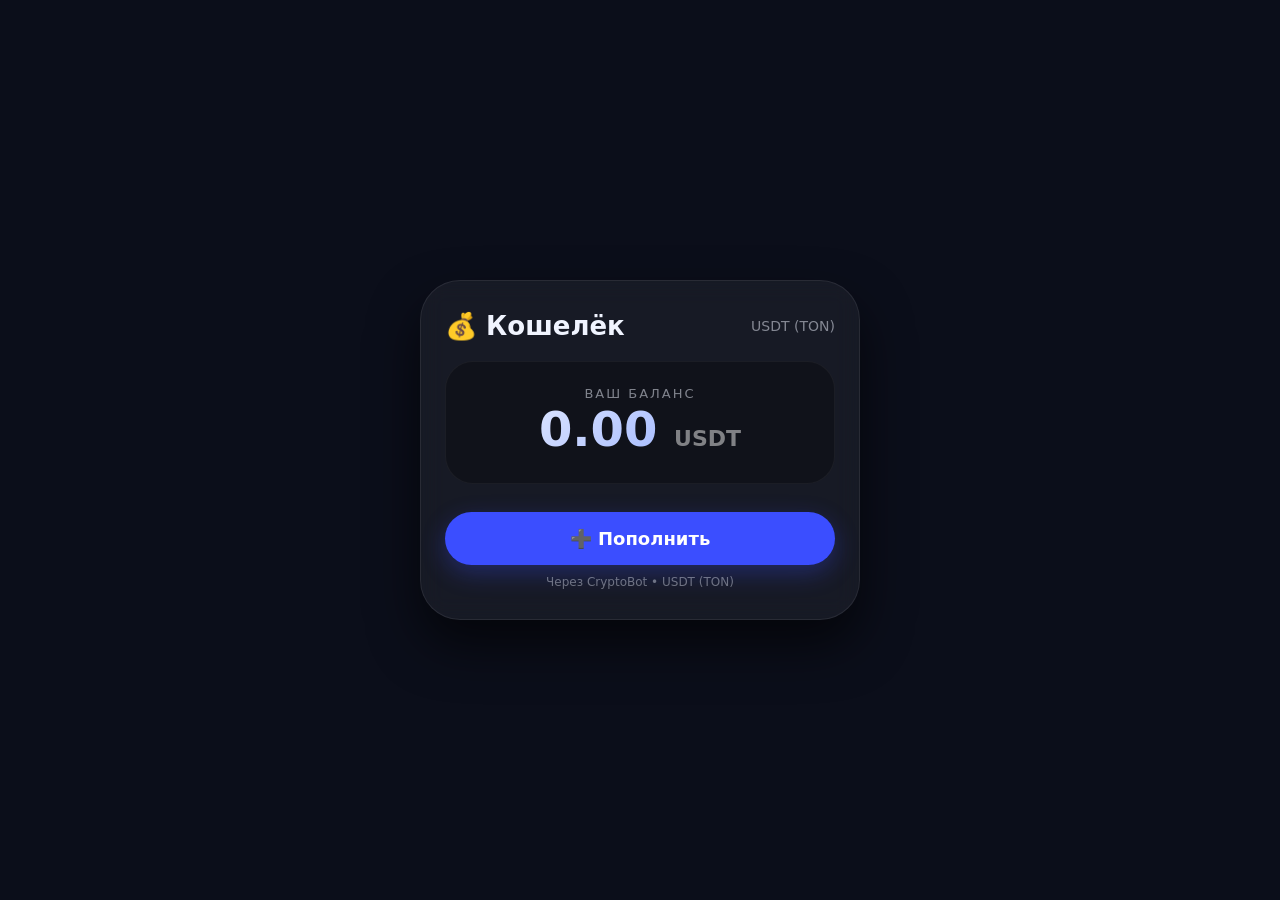
<file: index.html>
<!DOCTYPE html>
<html lang="ru">
<head>
    <meta charset="UTF-8">
    <meta name="viewport" content="width=device-width, initial-scale=1.0">
    <title>Пополнение USDT (TON) – CryptoBot</title>
    <style>
        * { margin:0; padding:0; box-sizing:border-box; font-family:system-ui, -apple-system, sans-serif; }
        body { background:#0b0e1a; min-height:100vh; display:flex; justify-content:center; align-items:center; padding:20px; color:#f0f4ff; }
        .container { max-width:440px; width:100%; background:rgba(255,255,255,0.05); backdrop-filter:blur(12px); border-radius:40px; padding:30px 24px; border:1px solid rgba(255,255,255,0.08); box-shadow:0 25px 50px rgba(0,0,0,0.6); }
        h1 { font-size:26px; font-weight:600; display:flex; justify-content:space-between; align-items:center; margin-bottom:8px; }
        h1 small { font-size:14px; opacity:0.5; font-weight:400; }
        .balance-card { background:rgba(0,0,0,0.3); border-radius:28px; padding:24px 16px; margin:20px 0 28px; text-align:center; border:1px solid rgba(255,255,255,0.05); }
        .balance-label { font-size:13px; text-transform:uppercase; letter-spacing:2px; opacity:0.5; }
        .balance-amount { font-size:48px; font-weight:700; background:linear-gradient(135deg,#f0f4ff,#7b9aff); -webkit-background-clip:text; -webkit-text-fill-color:transparent; background-clip:text; line-height:1.2; }
        .balance-currency { font-size:22px; -webkit-text-fill-color:#ccc; opacity:0.6; }
        .btn { display:inline-flex; align-items:center; justify-content:center; gap:10px; width:100%; padding:16px 0; border:none; border-radius:60px; font-size:18px; font-weight:600; cursor:pointer; transition:0.2s; background:#3b4eff; color:#fff; box-shadow:0 8px 24px rgba(59,78,255,0.3); }
        .btn:hover { transform:scale(1.02); }
        .btn:active { transform:scale(0.97); }
        .btn:disabled { opacity:0.4; pointer-events:none; }
        .btn-secondary { background:rgba(255,255,255,0.08); box-shadow:none; }
        .btn-secondary:hover { background:rgba(255,255,255,0.15); }
        .form-group { margin-bottom:20px; }
        .form-group label { display:block; font-size:13px; opacity:0.6; margin-bottom:6px; }
        .form-group input { width:100%; padding:14px 18px; background:rgba(0,0,0,0.3); border:1px solid rgba(255,255,255,0.08); border-radius:20px; color:#fff; font-size:18px; outline:none; transition:0.2s; }
        .form-group input:focus { border-color:#3b4eff; box-shadow:0 0 0 3px rgba(59,78,255,0.2); }
        .form-group input::placeholder { color:rgba(255,255,255,0.2); }
        .modal-overlay { display:none; position:fixed; top:0; left:0; width:100%; height:100%; background:rgba(0,0,0,0.7); backdrop-filter:blur(6px); justify-content:center; align-items:center; z-index:1000; padding:20px; }
        .modal-overlay.active { display:flex; }
        .modal { background:#1a1f33; border-radius:36px; max-width:400px; width:100%; padding:28px 22px; border:1px solid rgba(255,255,255,0.05); animation:fadeUp 0.25s ease-out; }
        @keyframes fadeUp { from { opacity:0; transform:translateY(20px); } to { opacity:1; transform:translateY(0); } }
        .modal-title { font-size:22px; font-weight:600; }
        .modal-sub { font-size:14px; opacity:0.6; margin:4px 0 20px; }
        .hidden { display:none; }
        .text-center { text-align:center; }
        .mt-12 { margin-top:12px; }
        .status-msg { padding:10px; border-radius:16px; background:rgba(255,255,255,0.05); font-size:14px; margin-top:12px; }
        .status-msg.success { background:rgba(0,255,100,0.1); color:#7fff7f; }
        .status-msg.error { background:rgba(255,0,0,0.1); color:#ff7f7f; }
        .status-msg.info { background:rgba(100,150,255,0.1); color:#8ab4ff; }
        .payment-info { background:rgba(0,0,0,0.2); border-radius:16px; padding:16px; margin:12px 0; word-break:break-all; font-family:monospace; font-size:14px; }
        .payment-info strong { color:#7b9aff; }
    </style>
</head>
<body>

<div class="container">
    <h1>💰 Кошелёк <small>USDT (TON)</small></h1>
    <div class="balance-card">
        <div class="balance-label">Ваш баланс</div>
        <div class="balance-amount">
            <span id="balanceDisplay">0.00</span>
            <span class="balance-currency">USDT</span>
        </div>
    </div>
    <button class="btn" id="depositBtn">➕ Пополнить</button>
    <div style="margin-top:10px; font-size:12px; opacity:0.4; text-align:center;">Через CryptoBot • USDT (TON)</div>
</div>

<div class="modal-overlay" id="depositModal">
    <div class="modal">
        <div class="modal-title">💵 Пополнение</div>
        <div class="modal-sub">Введите сумму в USD, оплатите USDT (TON)</div>

        <div id="step1">
            <div class="form-group">
                <label>Сумма (USD)</label>
                <input type="number" id="amountInput" placeholder="Например: 10" step="0.01" min="0.01" value="10" />
            </div>
            <button class="btn" id="createPaymentBtn">💳 Создать счёт</button>
        </div>

        <div id="step2" class="hidden">
            <p style="font-size:14px; opacity:0.7; margin-bottom:8px;">Оплатите по ссылке или переведите на адрес:</p>
            <div class="payment-info">
                <div><strong>Ссылка для оплаты:</strong> <a href="#" id="payLink" target="_blank" style="color:#7b9aff;">Открыть</a></div>
                <div><strong>Адрес (если не открывается):</strong> <span id="payAddress">—</span></div>
                <div><strong>Сумма:</strong> <span id="payAmount">0.00</span> USDT</div>
                <div><strong>Статус:</strong> <span id="payStatus">Ожидание</span></div>
            </div>
            <p style="font-size:13px; opacity:0.5; text-align:center;">После оплаты баланс зачислится автоматически.</p>
            <button class="btn btn-secondary mt-12" id="cancelPayBtn">Отмена</button>
        </div>

        <div id="statusMessage" class="status-msg hidden"></div>
    </div>
</div>

<script>
    (function() {
        // ВАШ ТОКЕН (уже вставлен)
        const API_KEY = '606961:AAzbHxn05Vy9VYe1HW4Y2cy6513l9igBhKf';
        const API_URL = 'https://api.cryptobot.codes/v1';

        let balance = parseFloat(localStorage.getItem('usdtBalance')) || 0;
        let invoiceId = null;
        let checkInterval = null;

        const balanceDisplay = document.getElementById('balanceDisplay');
        const depositBtn = document.getElementById('depositBtn');
        const modal = document.getElementById('depositModal');
        const step1 = document.getElementById('step1');
        const step2 = document.getElementById('step2');
        const amountInput = document.getElementById('amountInput');
        const createPaymentBtn = document.getElementById('createPaymentBtn');
        const cancelPayBtn = document.getElementById('cancelPayBtn');
        const statusMsg = document.getElementById('statusMessage');
        const payLink = document.getElementById('payLink');
        const payAddress = document.getElementById('payAddress');
        const payAmount = document.getElementById('payAmount');
        const payStatus = document.getElementById('payStatus');

        function updateBalanceUI() {
            balanceDisplay.textContent = balance.toFixed(2);
            localStorage.setItem('usdtBalance', balance.toString());
        }
        updateBalanceUI();

        function showStatus(msg, type = 'info') {
            statusMsg.textContent = msg;
            statusMsg.className = 'status-msg ' + type;
            statusMsg.classList.remove('hidden');
        }
        function hideStatus() { statusMsg.classList.add('hidden'); }

        function closeModal() {
            modal.classList.remove('active');
            step1.classList.remove('hidden');
            step2.classList.add('hidden');
            hideStatus();
            if (checkInterval) { clearInterval(checkInterval); checkInterval = null; }
            invoiceId = null;
            createPaymentBtn.disabled = false;
        }

        function openModal() {
            modal.classList.add('active');
            step1.classList.remove('hidden');
            step2.classList.add('hidden');
            hideStatus();
            amountInput.value = '10';
        }

        // Создание инвойса
        async function createInvoice() {
            const amountUSD = parseFloat(amountInput.value);
            if (!amountUSD || amountUSD <= 0) {
                showStatus('Введите корректную сумму (больше 0)', 'error');
                return;
            }

            createPaymentBtn.disabled = true;
            showStatus('⏳ Создание счёта...', 'info');

            try {
                const payload = {
                    asset: 'USDT',
                    amount: amountUSD,
                    description: `Пополнение на ${amountUSD} USD`,
                    hidden_message: 'Спасибо за оплату!',
                    paid_btn_name: 'openBot',
                    paid_btn_url: 'https://t.me/YourBot'
                };

                const response = await fetch(`${API_URL}/createInvoice`, {
                    method: 'POST',
                    headers: {
                        'Crypto-Pay-API-Token': API_KEY,
                        'Content-Type': 'application/json'
                    },
                    body: JSON.stringify(payload)
                });

                const data = await response.json();
                console.log('Ответ CryptoBot:', data);

                if (!response.ok || !data.ok) {
                    throw new Error(data.error || 'Ошибка создания инвойса');
                }

                const invoice = data.result;
                invoiceId = invoice.invoice_id;

                payLink.href = invoice.pay_url || invoice.bot_url;
                payLink.textContent = 'Перейти к оплате';
                payAddress.textContent = invoice.pay_address || invoice.pay_url || '—';
                payAmount.textContent = invoice.amount + ' ' + invoice.asset;
                payStatus.textContent = 'Ожидание оплаты...';

                step1.classList.add('hidden');
                step2.classList.remove('hidden');
                hideStatus();

                if (checkInterval) clearInterval(checkInterval);
                checkInterval = setInterval(checkInvoiceStatus, 5000);

            } catch (error) {
                console.error('Ошибка:', error);
                showStatus('❌ ' + error.message, 'error');
                createPaymentBtn.disabled = false;
            }
        }

        // Проверка статуса инвойса
        async function checkInvoiceStatus() {
            if (!invoiceId) return;

            try {
                const response = await fetch(`${API_URL}/getInvoices?invoice_ids=${invoiceId}`, {
                    headers: { 'Crypto-Pay-API-Token': API_KEY }
                });

                const data = await response.json();
                if (!data.ok) {
                    console.warn('Ошибка получения статуса:', data.error);
                    return;
                }

                const invoice = data.result.items[0];
                if (!invoice) return;

                payStatus.textContent = invoice.status;

                if (invoice.status === 'paid' || invoice.status === 'completed') {
                    if (checkInterval) { clearInterval(checkInterval); checkInterval = null; }
                    const amountToAdd = parseFloat(invoice.amount) || 0;
                    balance += amountToAdd;
                    updateBalanceUI();
                    showStatus(`✅ Пополнение на ${amountToAdd.toFixed(2)} USDT успешно!`, 'success');
                    createPaymentBtn.disabled = false;
                    setTimeout(closeModal, 3000);
                } else if (invoice.status === 'expired' || invoice.status === 'failed') {
                    if (checkInterval) { clearInterval(checkInterval); checkInterval = null; }
                    showStatus('❌ Счёт истёк или оплата не прошла.', 'error');
                    createPaymentBtn.disabled = false;
                    setTimeout(() => {
                        if (modal.classList.contains('active')) {
                            step1.classList.remove('hidden');
                            step2.classList.add('hidden');
                            hideStatus();
                        }
                    }, 5000);
                }
            } catch (error) {
                console.error('Ошибка проверки статуса:', error);
            }
        }

        depositBtn.addEventListener('click', openModal);
        cancelPayBtn.addEventListener('click', closeModal);
        modal.addEventListener('click', function(e) { if (e.target === modal) closeModal(); });
        createPaymentBtn.addEventListener('click', createInvoice);

        console.log('Скрипт загружен. Если ошибка "Invalid token" — замените токен на корректный из @CryptoBot.');
    })();
</script>
</body>
</html>
</file>
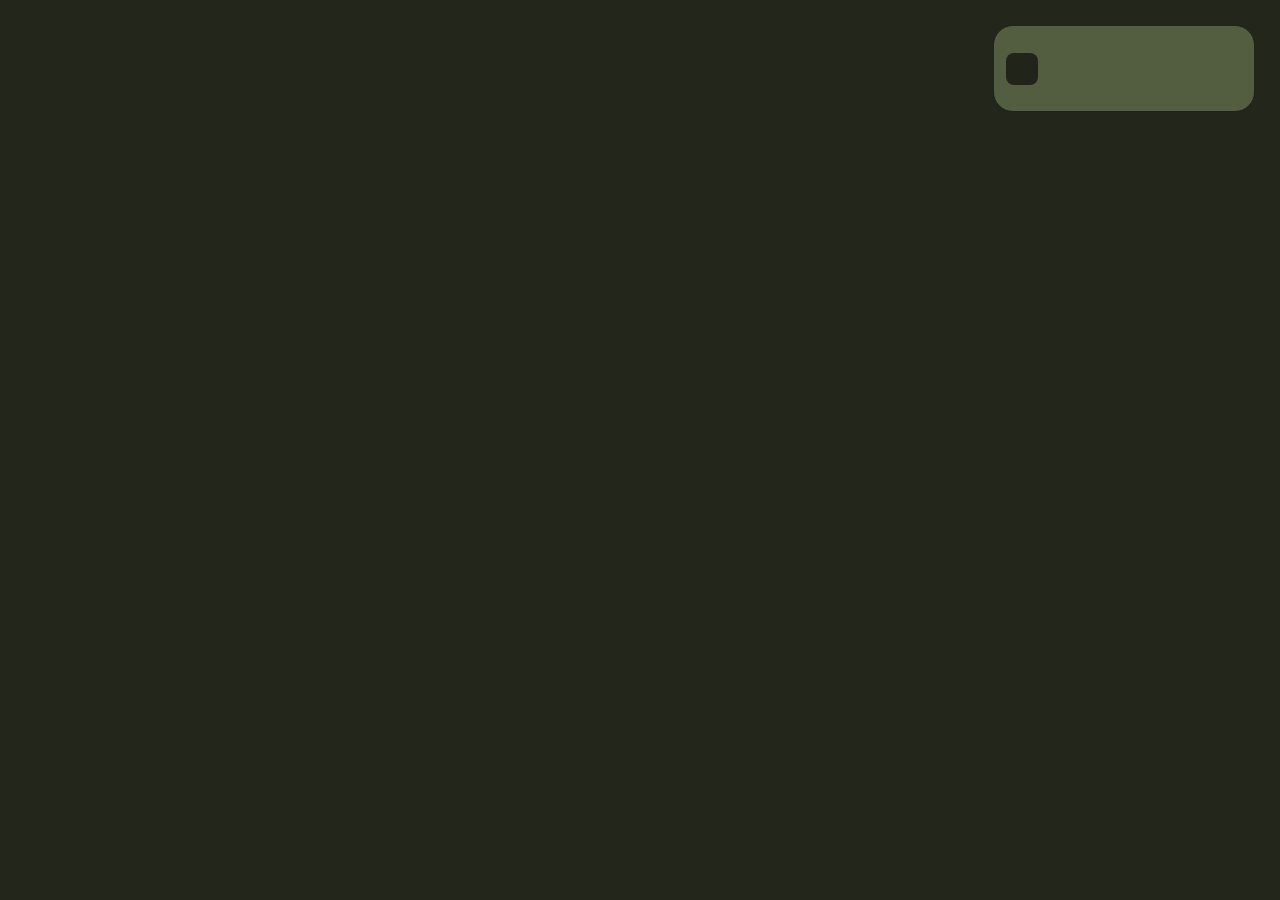
<file: Registration.html>
<!DOCTYPE html>
<html lang="ru">
<head>
    <meta charset="UTF-8">
    <meta name="viewport" content="width=device-width, initial-scale=1.0">
    <title>Пустой сайт</title>
    <link rel="stylesheet" href="Effective.css">
</head>
<body>
    <div class="rectangle">
        <div class="square" id="square"></div>
    </div>
    <script>
        const square = document.getElementById('square');
        const body = document.body;
        const rect = document.querySelector('.rectangle');

        square.addEventListener('click', function() {
            if (!this.classList.contains('animate')) {
                this.classList.add('animate');
            }
        });

        square.addEventListener('animationend', function() {
            body.style.backgroundColor = '#9dac86';
            rect.style.backgroundColor = '#809164';
            this.style.backgroundColor = '#ced5c3';
            this.classList.remove('animate'); 
        });
    </script>
</body>
</html>
</file>
<file: Effective.css>
html, body {
    margin: 0;
    padding: 0;
    width: 100%;
    height: 100%;
    background-color: #23271b;
    transition: background-color 0.8s ease;
}
.rectangle {
    position: fixed;
    top: 25px;
    right: 25px;
    background-color: #535e40;
    border-radius: 20px;
    border: 1px solid #202419;
    width: 260px;
    height: 85px;
    transition: background-color 0.8s ease;
}
.square {
    position: absolute;
    left: 12px;
    top: 50%;
    transform: translateY(-50%);
    width: 32px;
    height: 32px;
    background-color: #202419;
    border-radius: 8px;
    cursor: pointer;
}
.square.animate {
    animation: moveAndChangeDesktop 1.8s forwards;
}
@keyframes moveAndChangeDesktop {
    0% { left: 12px; background-color: #202419; }
    25% { background-color: #4a5a3a; }
    50% { background-color: #7a9a6a; }
    75% { background-color: #aaba8a; }
    100% { left: calc(100% - 44px); background-color: #ced5c3; }
}
@media (max-width: 768px) {
    .rectangle {
        top: 15px;
        right: 15px;
        width: 140px;
        height: 55px;
        border-radius: 14px;
        border-width: 1px;
    }
    .square {
        width: 22px;
        height: 22px;
        left: 8px;
        border-radius: 6px;
    }
    .square.animate {
        animation-name: moveAndChangeTablet;
    }
    @keyframes moveAndChangeTablet {
        0% { left: 8px; background-color: #202419; }
        25% { background-color: #4a5a3a; }
        50% { background-color: #7a9a6a; }
        75% { background-color: #aaba8a; }
        100% { left: calc(100% - 30px); background-color: #ced5c3; }
    }
}
@media (max-width: 480px) {
    .rectangle {
        width: 110px;
        height: 45px;
        top: 10px;
        right: 10px;
        border-radius: 12px;
    }
    .square {
        width: 18px;
        height: 18px;
        left: 6px;
        border-radius: 5px;
    }
    .square.animate {
        animation-name: moveAndChangePhone;
    }
    @keyframes moveAndChangePhone {
        0% { left: 6px; background-color: #202419; }
        25% { background-color: #4a5a3a; }
        50% { background-color: #7a9a6a; }
        75% { background-color: #aaba8a; }
        100% { left: calc(100% - 24px); background-color: #ced5c3; }
    }
}
</file>
